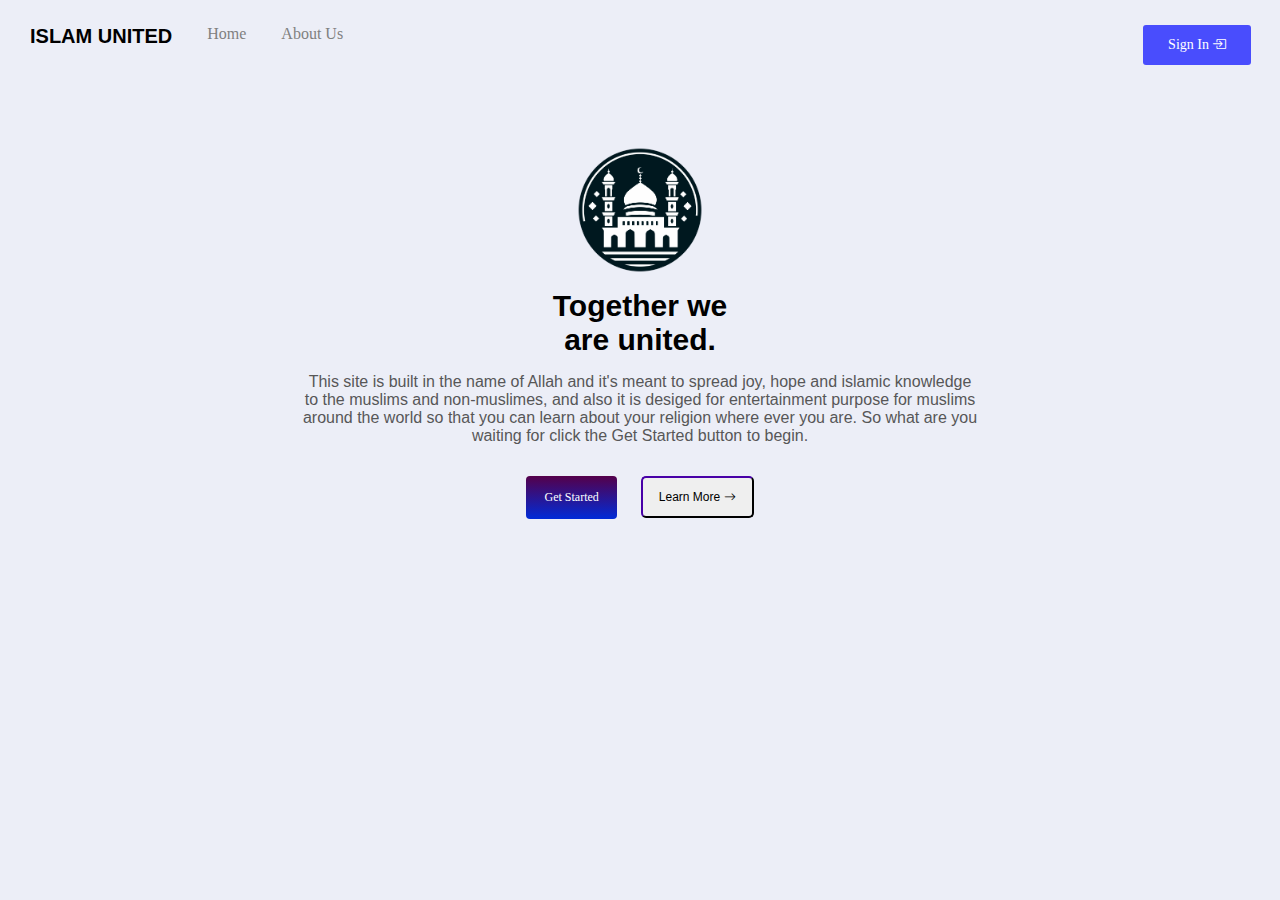
<file: index.html>
<!DOCTYPE html>
<html lang="en">
<head>
    <meta charset="UTF-8">
    <meta name="viewport" content="width=device-width, initial-scale=1.0">
    <title>Islam United</title>
    <link rel="stylesheet" href="https://cdn.jsdelivr.net/npm/bootstrap-icons@1.11.3/font/bootstrap-icons.min.css">
    <link rel="stylesheet" href="style.css">
</head>
<body>
    <div class="container">
        <nav class="nav-bar">
            <p class="h3">ISLAM UNITED</p>
            <a class="btn" href="">Home</a>
            <a class="btn" href="">About Us</a>
            <a class="sign-btn" style="color: white; text-decoration: none;" href="sign.html">
                Sign In <i class="bi bi-box-arrow-in-right"></i>
            </a>
        </nav>

        <section>
            <img src="./Images/—Pngtree—mosque icon vector clipart islamic_18498194.png" style="margin-top: 20px;"
            width="150px" height="150px">
            <P class="header">Together we are united.</P>
            <p class="desc">
                This site is built in the name of Allah and it's meant to spread joy, hope and islamic knowledge 
                to the muslims and non-muslimes, and also it is desiged for entertainment purpose for muslims  
                around the world so that you can learn about your religion where ever you are.  
                So what are you waiting for click the Get Started button to begin. 
            </p>
            <button class="get-btn"> <a href="sign.html">Get Started</a></button>
            <button class="learn-btn">Learn More <i class="bi bi-arrow-right"></i></button>
        </section>

    </div>
</body>
</html>
</file>
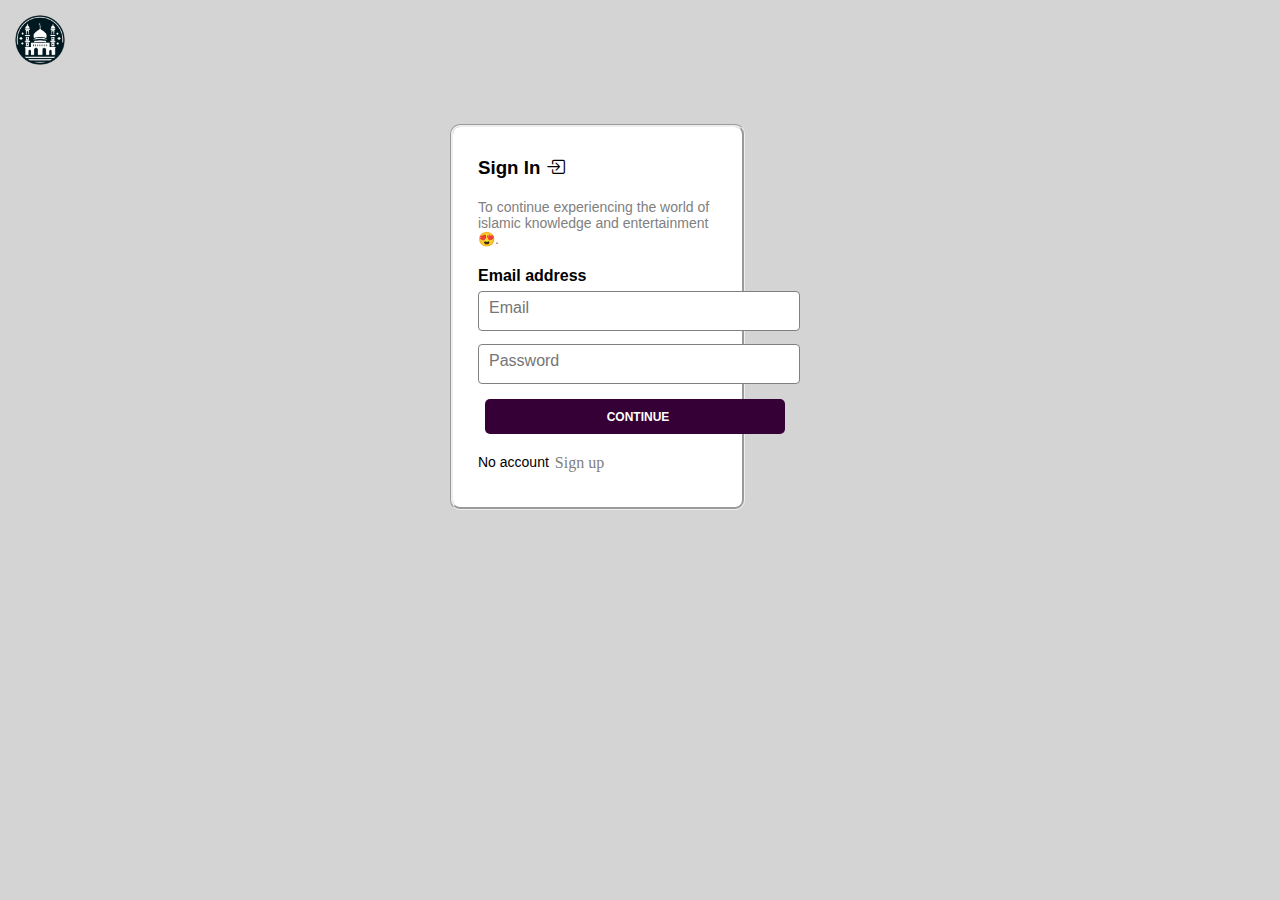
<file: sign.html>
<!DOCTYPE html>
<html lang="en">
<head>
    <meta charset="UTF-8">
    <meta name="viewport" content="width=device-width, initial-scale=1.0">
    <title>Sign In</title>
    <link rel="stylesheet" href="https://cdn.jsdelivr.net/npm/bootstrap-icons@1.11.3/font/bootstrap-icons.min.css">
    <link rel="stylesheet" href="sign.css">
</head>
<body>
    <img src="Images/—Pngtree—mosque icon vector clipart islamic_18498194.png" 
    style="margin-top: 10px; margin-left: 10px;" width="60px" height="60px">
    <div class="container">
        <h3>Sign In <i class="bi bi-box-arrow-in-right"></i></h3>
        <p class="hed">To continue experiencing the world of islamic knowledge and entertainment😍.</p>

        <h4>Email address</h4>
        <form action="">
            <input required class="email" type="email" name="email" placeholder="Email" id="email">
            <input required class="pass" type="password" name="password" placeholder="Password" id="pass">
            <button class="btn"><a href=""></a>CONTINUE</button>
        </form>
        <div class="foo">
            <p class="P">No account</p>
            <a href="">Sign up</a>
        </div>
    </div>
</body>
</html>
</file>
<file: style.css>
body{
    margin: 0;
    background-color: rgba(0, 22, 148, 0.075);
}

.nav-bar{
    display: flex;
    padding-left: 10px;
    padding-top: 25px;
    padding-left: 20px;
}

.search{
    width: 300px;
    height: 40px;
    background-color: #3f3f3f;
    border: none;
    color: white;
    border-radius: 5px;
    padding-left: 20px;
    font-size: 16px;
    margin-left: 700px;
}

.h3{
    font-family: Tahoma, sans-serif;
    margin-left: 10px;
    font-size: 20px;
    margin-top: 0px;
    margin-bottom: 0px;
    font-weight: 600;
}

section{
    text-align: center;
    margin-left: 300px;
    margin-right: 300px;
    margin-top: 50px;
}

.header{
    font-family: Tahoma, Geneva, Verdana, sans-serif;
    font-size: 30px;
    margin-left: 250px;
    margin-right: 250px;
    font-weight: 550;
    margin-top: 0px;
    margin-bottom: 0px;
}

.btn{
    text-decoration: none;
    color: grey;
    padding-left: 35px;
    font-family: Tahoma;
}

.btn:hover{
    color: black;

}

.desc{
    font-family: Tahoma, Geneva, Verdana, sans-serif;
    font-size: 16px;
    color: #575757;
}

.get-btn{
    padding-left: 18px;
    padding-right: 18px;
    padding-top: 14px;
    background-image: linear-gradient(to top, #002BD8 0%, rgb(85, 0, 74) 100%);
    padding-bottom: 14px;
    font-size: 12px;
    border: none;
    color: white;
    font-family: Tahoma;
    margin-top: 15px;
    cursor: pointer;
    border-radius: 4px;
}

.get-btn a {
    color: white;
    text-decoration: none;
}

.get-btn:hover{
    background: blue;
    color: rgb(255, 255, 255);
    border: none;
}

.sign-btn{
    background-color: #0004ffb0;
    border-radius: 3px;
    border: none;       
    text-decoration: none; 
    color: white;
    margin-left: 800px;
    font-size: 14px;
    font-family: Tahoma;
    text-align: end;
    padding-top: 12px;
    padding-bottom: 12px;
    padding-left: 25px;
    padding-right: 25px;
}

.sign-btn:hover{
    background-color: #000147a1;
}

.learn-btn{
    border-radius: 5px;
    border-color: #240053;
    padding-left: 16px;
    padding-right: 16px;
    padding-top: 12px;
    padding-bottom: 12px;
    font-size: 12px;
    margin-left: 20px;
    cursor: pointer;
}

.learn-btn:hover{
    background-color: #002BD8;
    color: white;
    border: none;
}

@media screen and (max-width: 600px) {
}
</file>
<file: sign.css>
:root{
    --black: black;
    --Grey: grey;
    --Grey1: rgb(212, 212, 212);
    --White: white;
    --DarkPurple: rgb(53, 0, 53);
    --Grey2: rgb(236, 236, 236);
}

body{
    margin: 0;
    background-color: var(--Grey1)
}

.p{
    color: var(--black);
}

.hed{
    color: var(--Grey);
    padding-top: 20px;
    padding-bottom: 20px;
}

.container{
    background-color: var(--White);
    border-radius: 10px;
    padding-top: 30px;
    padding-left: 25px;
    padding-right: 25px;
    margin-left: 450px;
    margin-top: 50px;
    margin-right: 535px;
    border-style: groove;
    padding-bottom: 35px;
}

.btn{
    font-size: 12px;
    width: 300px;
    height: 35px;
    border-radius: 5px;
    background-color: var(--DarkPurple);
    border: none;
    color: var(--White);
    cursor: pointer;
    font-weight: bold;
    margin-left: 7px;
}

.btn:hover{
    color: var(--black);
    background-color:var(--Grey2) ;

}

p{
    font-family: Arial, Helvetica, sans-serif;
    margin: 0px 0px;
    font-size: 14px;
}

form{
    display: flex;
    flex-direction: column;
}

a{
    text-decoration: none;
    color: var(--Grey);
    padding-left: 6px;
}

a:hover{
    color: var(--black);
}

h3, h4{
    font-family: 'Segoe UI', Tahoma, Geneva, Verdana, sans-serif;
    margin: 0px 0px;
}

.pass{
    margin-bottom: 15px;
}

input{
    font-family: 'Segoe UI', Tahoma, Geneva, Verdana, sans-serif;
    font-size: 16px;
    margin-top: 6px;
    padding-bottom: 10px;
    padding-top: 3px ;
    margin-bottom: 7px;
    width: 300px;
    height: 25px;
    border-radius: 4px;
    padding-left: 10px;
    padding-right: 10px;
    border: 1px solid var(--Grey);
}

.foo{
    display: flex;
    margin-top: 20px;
}
</file>
